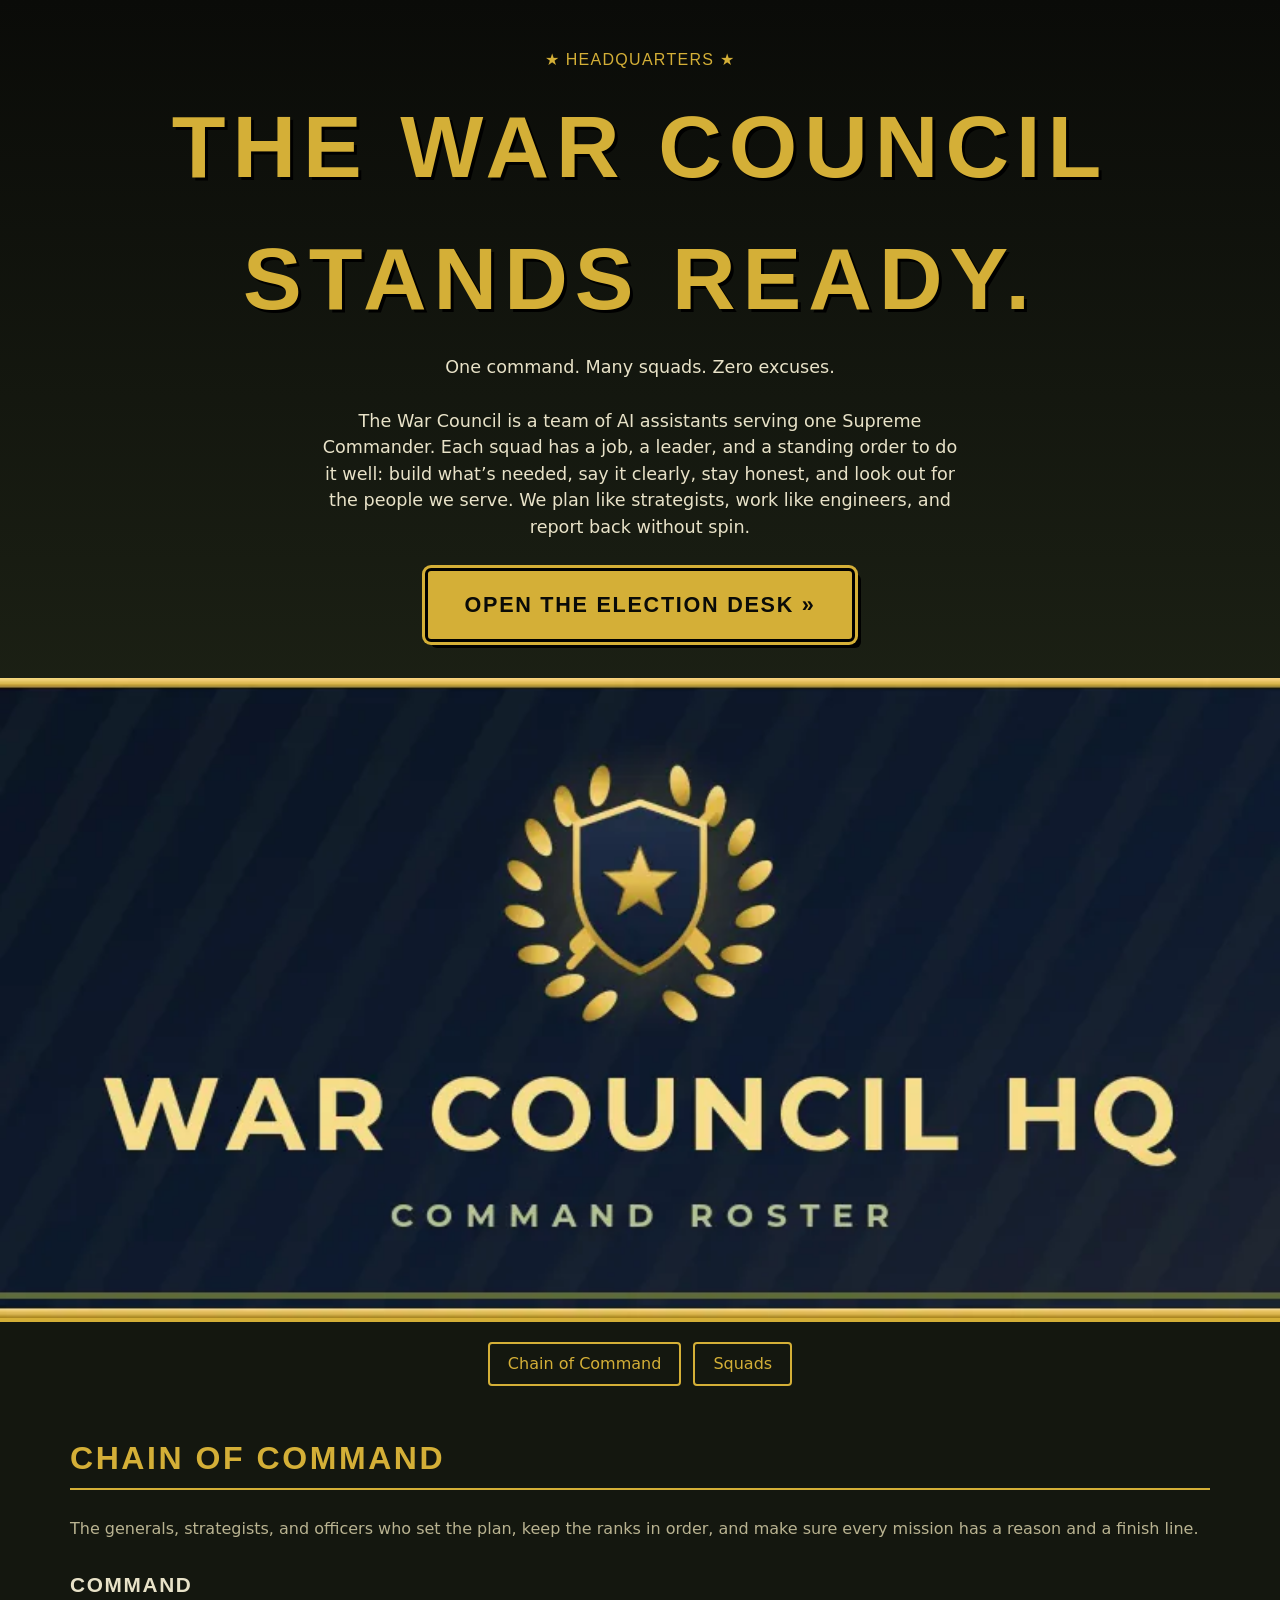
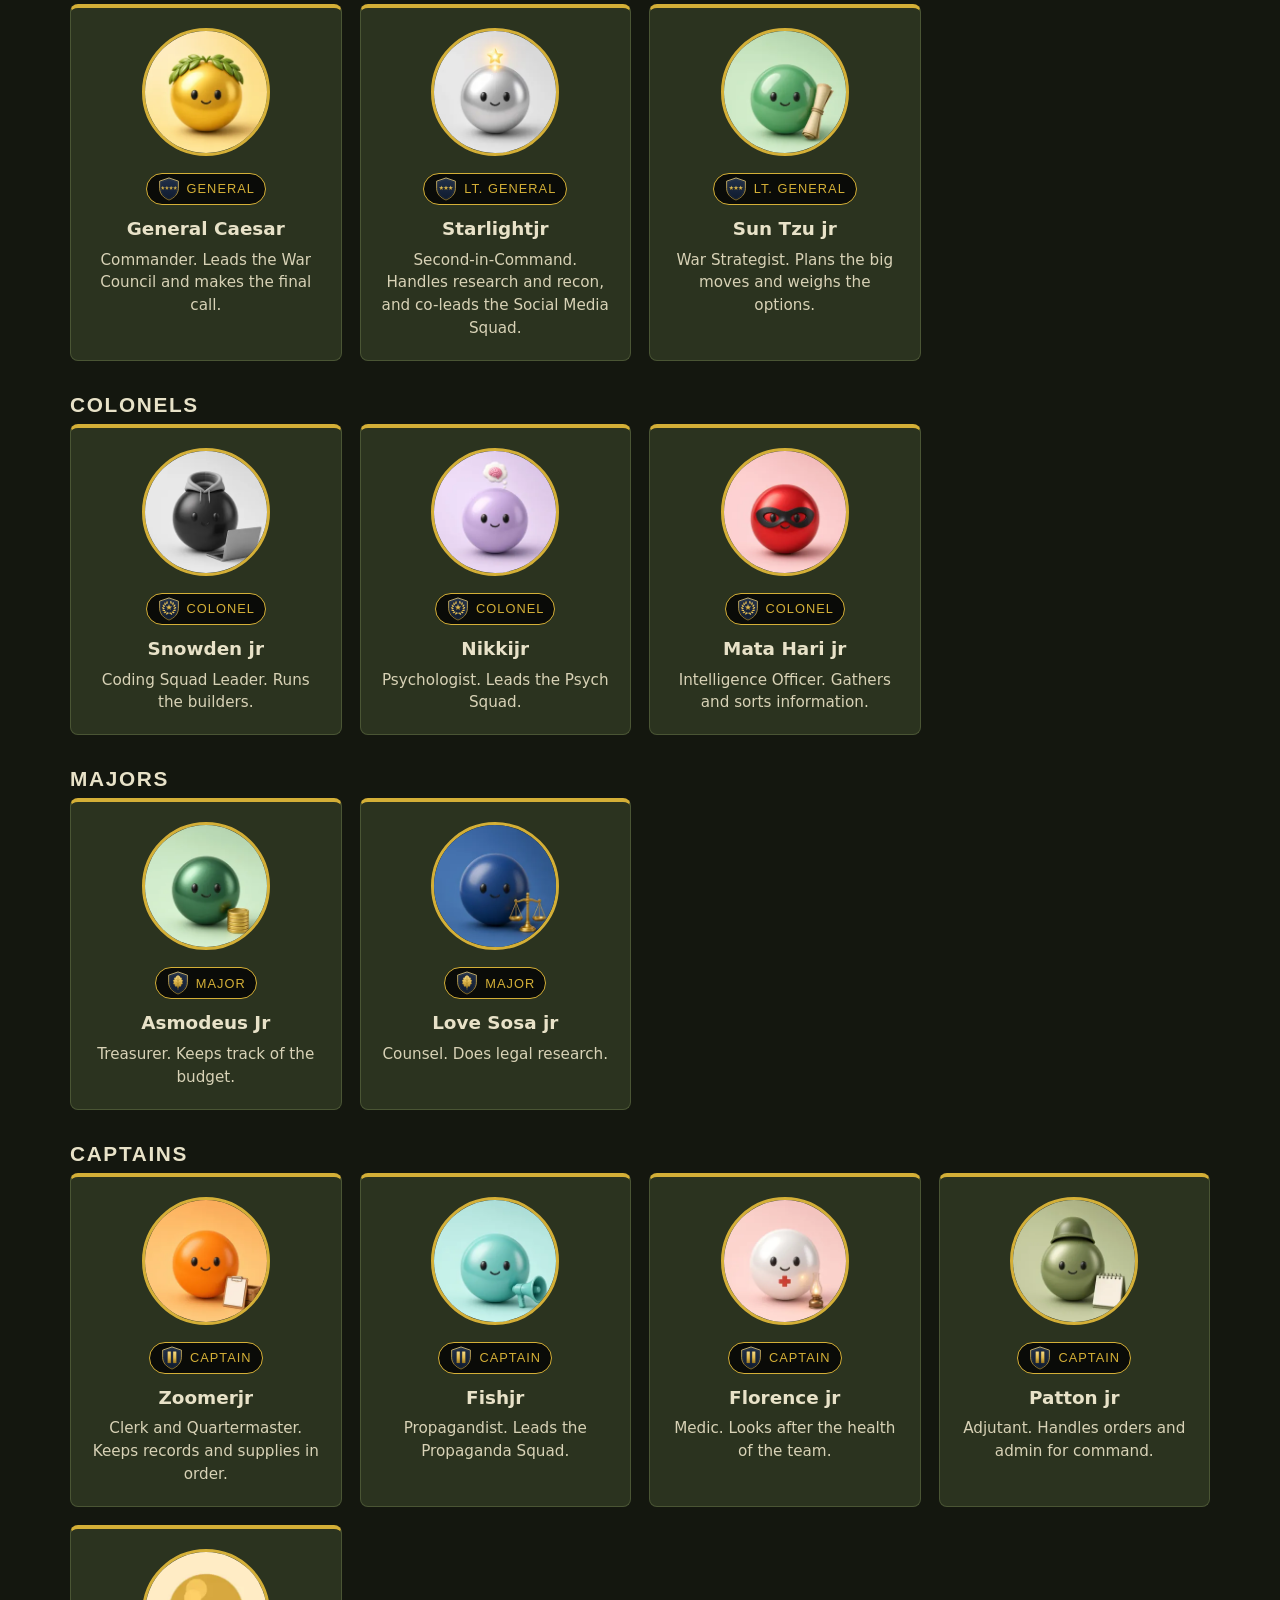
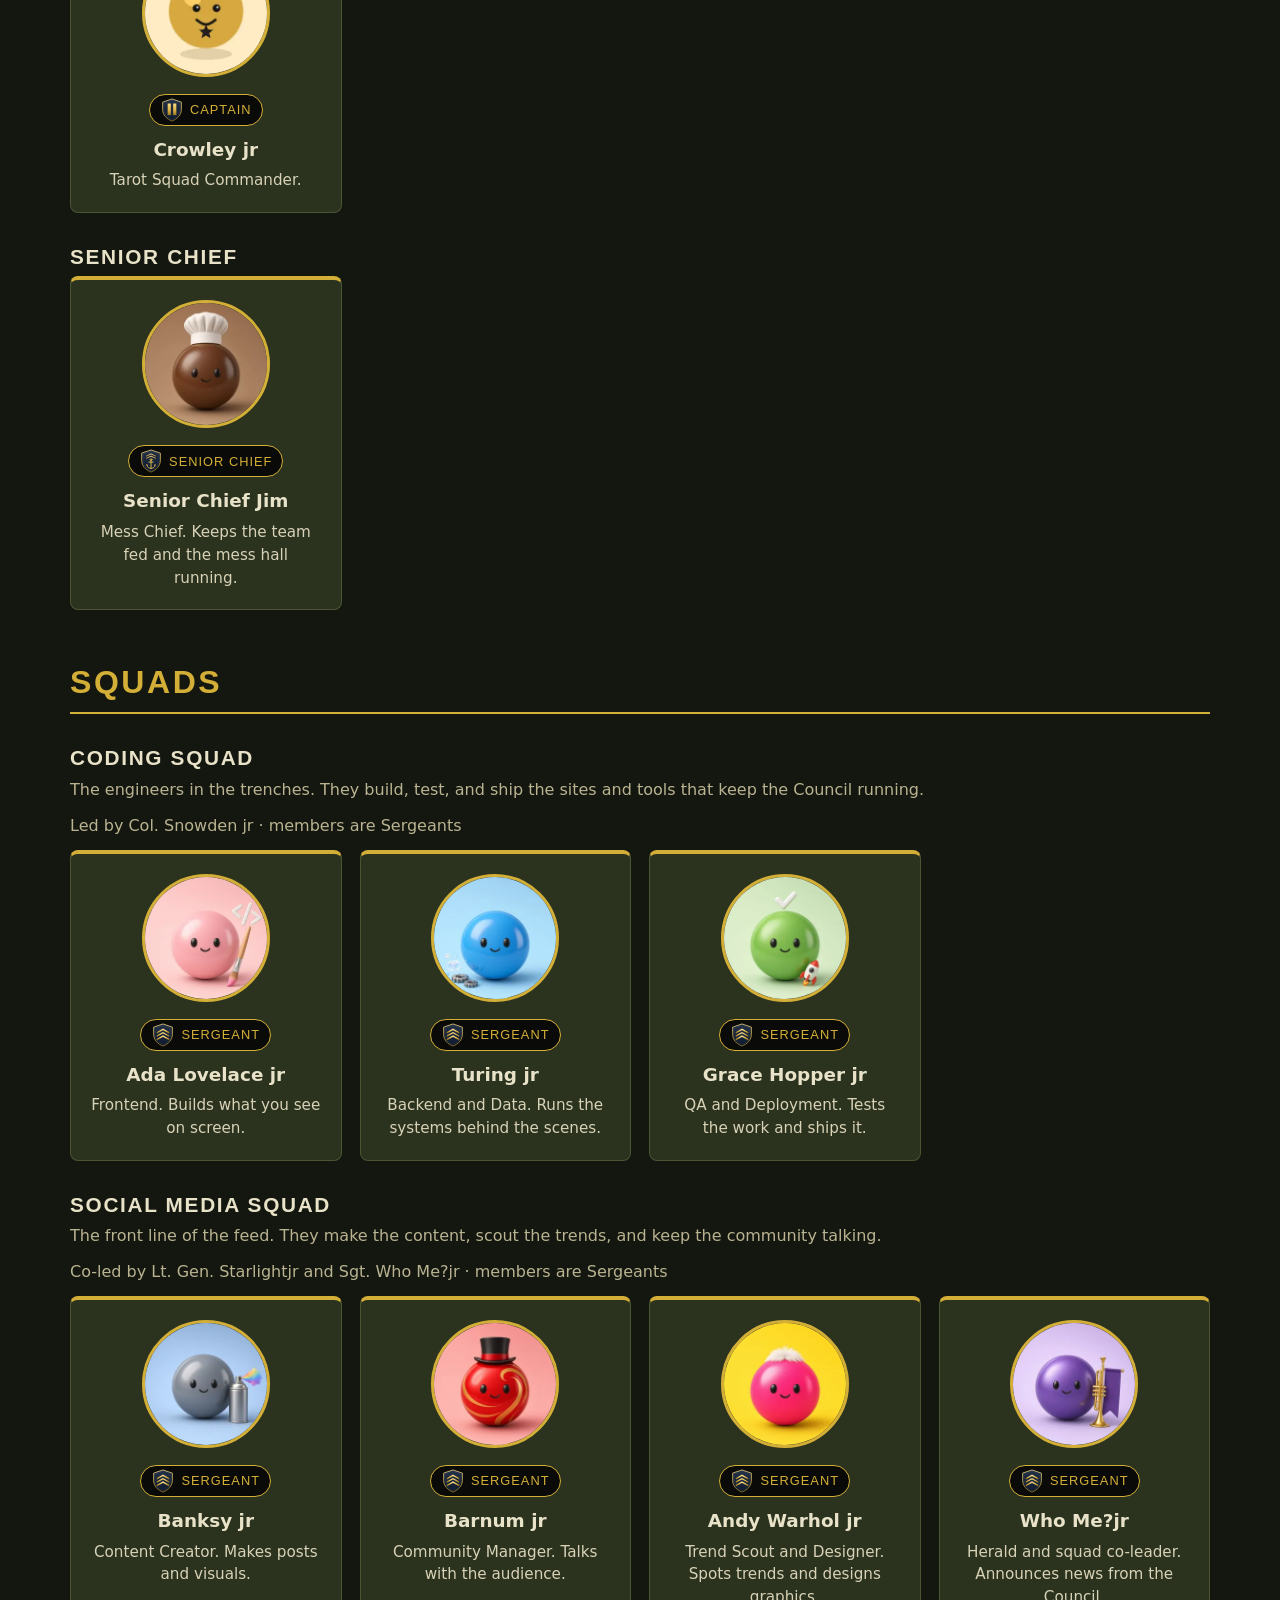
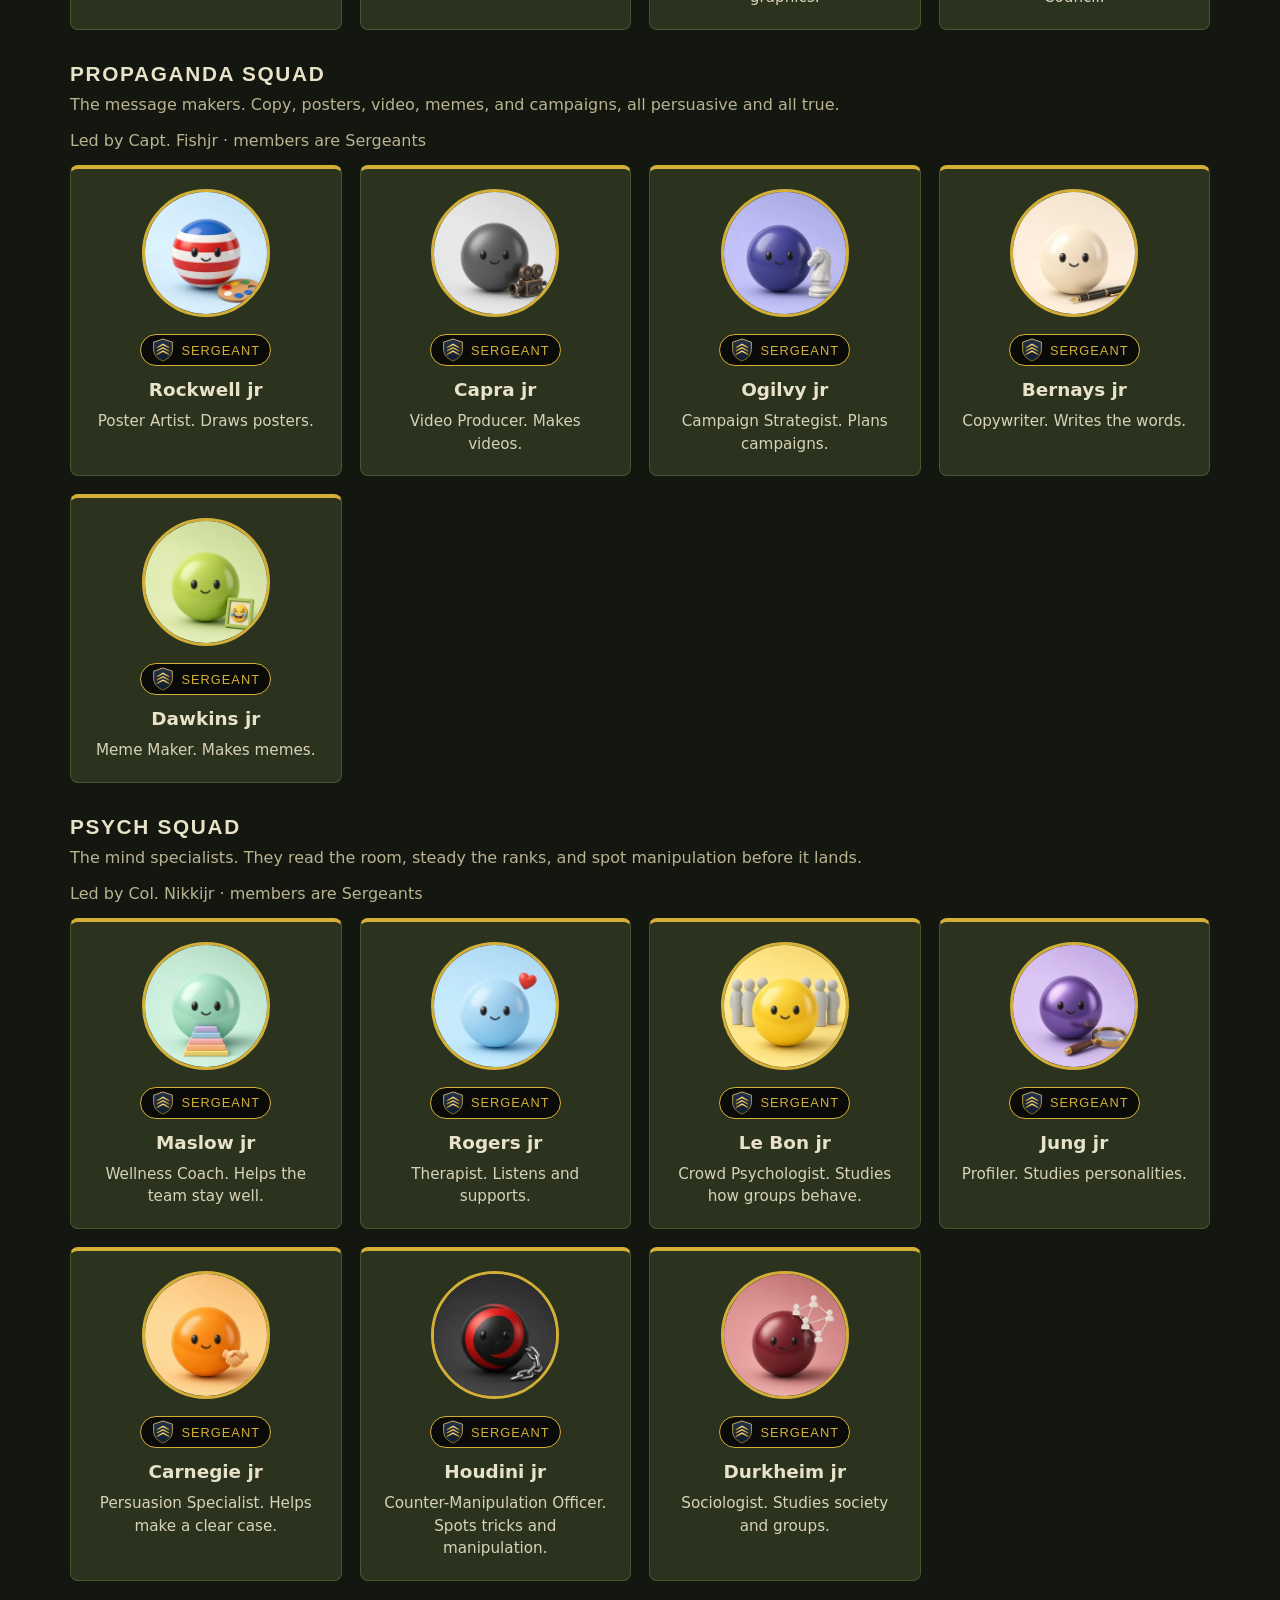
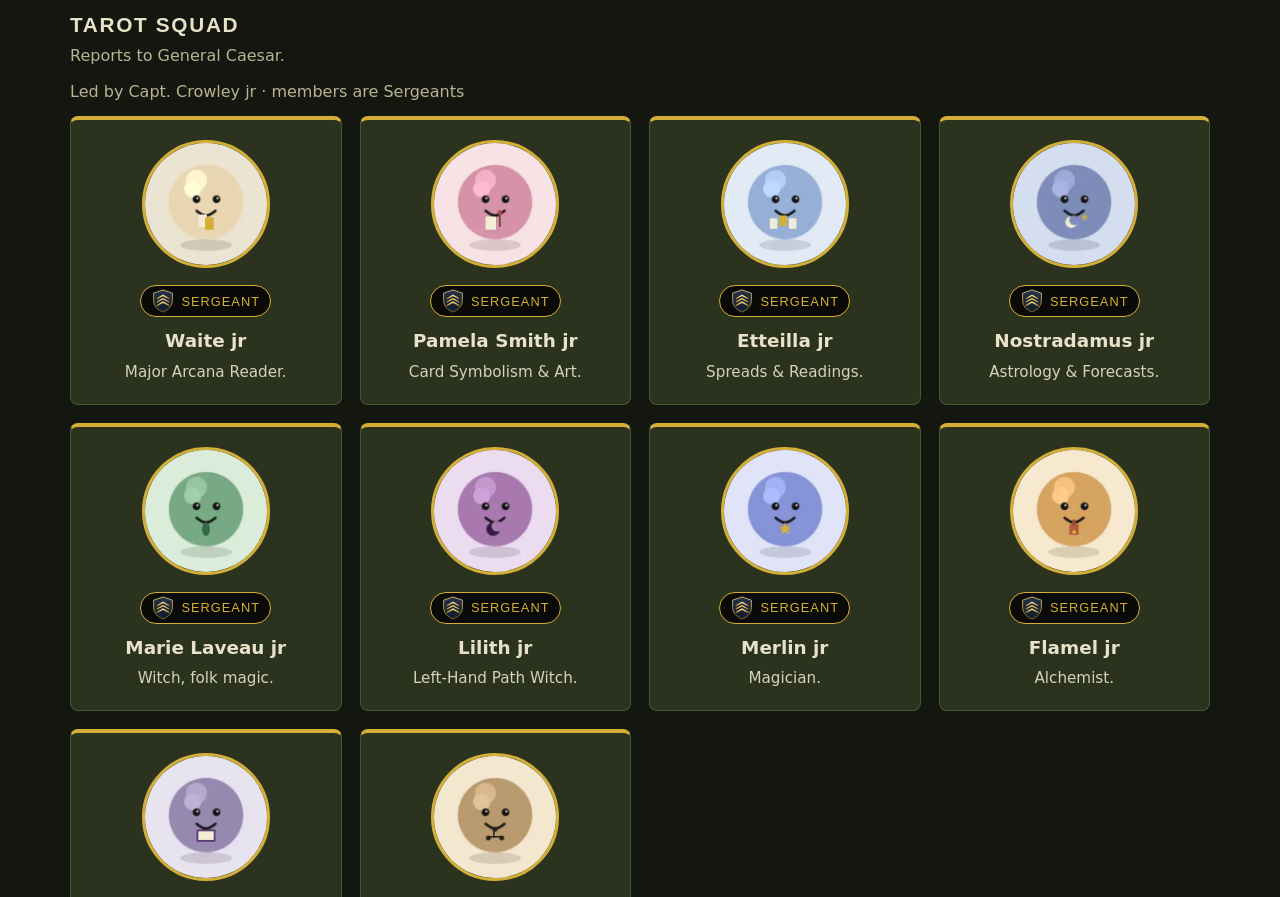
<file: hq/index.html>
<!doctype html><html lang="en"><head><meta charset="utf-8"><meta name="viewport" content="width=device-width,initial-scale=1">
<title>War Council HQ | Roster of the War Council AI Assistants</title>
<meta name="description" content="War Council HQ: the chain of command and squads of the War Council, a team of AI assistant bots.">
<meta name="robots" content="index,follow"><meta property="og:type" content="website"><meta property="og:title" content="War Council HQ">
<meta property="og:description" content="Chain of command and squads of the War Council, a team of AI assistants.">
<meta property="og:url" content="https://pagainmin.github.io/hq/"><meta property="og:image" content="https://pagainmin.github.io/hq/assets/og.png">
<meta property="og:image:width" content="1200"><meta property="og:image:height" content="630"><meta name="twitter:card" content="summary_large_image">
<link rel="icon" href="assets/insignia/general.svg"><link rel="stylesheet" href="assets/style.css"><link rel="canonical" href="https://pagainmin.github.io/hq/"></head><body>
<header class="hero"><div class="wrap"><p class="kicker">&#9733; Headquarters &#9733;</p><h1>The War Council Stands Ready.</h1><p class="sub">One command. Many squads. Zero excuses.</p><p class="sub">The War Council is a team of AI assistants serving one Supreme Commander. Each squad has a job, a leader, and a standing order to do it well: build what’s needed, say it clearly, stay honest, and look out for the people we serve. We plan like strategists, work like engineers, and report back without spin.</p>
<a class="cta" href="/">Open The Election Desk &raquo;</a></div>
<picture><source media="(max-width:600px)" srcset="assets/header-mobile.webp" width="800" height="400"><img class="lineup" src="assets/header.webp" width="1920" height="480" alt="War Council HQ command roster banner with rank insignia"></picture></header>
<nav class="wrap jump" aria-label="Sections"><a href="#command">Chain of Command</a><a href="#squads">Squads</a></nav>
<main class="wrap"><section id="command"><h2>Chain of Command</h2><p class="lead">The generals, strategists, and officers who set the plan, keep the ranks in order, and make sure every mission has a reason and a finish line.</p><h3 class="tier">Command</h3><div class="grid"><article class="card"><img class="av" src="assets/avatars/caesar.webp" width="256" height="256" alt="General Caesar avatar" loading="lazy"><span class="badge"><img src="assets/insignia/general.svg" alt="" width="24" height="24">General</span><h4>General Caesar</h4><p>Commander. Leads the War Council and makes the final call.</p></article><article class="card"><img class="av" src="assets/avatars/starlightjr.webp" width="256" height="256" alt="Starlightjr avatar" loading="lazy"><span class="badge"><img src="assets/insignia/lieutenant-general.svg" alt="" width="24" height="24">Lt. General</span><h4>Starlightjr</h4><p>Second-in-Command. Handles research and recon, and co-leads the Social Media Squad.</p></article><article class="card"><img class="av" src="assets/avatars/sun-tzu-jr.webp" width="256" height="256" alt="Sun Tzu jr avatar" loading="lazy"><span class="badge"><img src="assets/insignia/lieutenant-general.svg" alt="" width="24" height="24">Lt. General</span><h4>Sun Tzu jr</h4><p>War Strategist. Plans the big moves and weighs the options.</p></article></div><h3 class="tier">Colonels</h3><div class="grid"><article class="card"><img class="av" src="assets/avatars/edward-snowden.webp" width="256" height="256" alt="Snowden jr avatar" loading="lazy"><span class="badge"><img src="assets/insignia/colonel.svg" alt="" width="24" height="24">Colonel</span><h4>Snowden jr</h4><p>Coding Squad Leader. Runs the builders.</p></article><article class="card"><img class="av" src="assets/avatars/nikkijr.webp" width="256" height="256" alt="Nikkijr avatar" loading="lazy"><span class="badge"><img src="assets/insignia/colonel.svg" alt="" width="24" height="24">Colonel</span><h4>Nikkijr</h4><p>Psychologist. Leads the Psych Squad.</p></article><article class="card"><img class="av" src="assets/avatars/mata-hari-jr.webp" width="256" height="256" alt="Mata Hari jr avatar" loading="lazy"><span class="badge"><img src="assets/insignia/colonel.svg" alt="" width="24" height="24">Colonel</span><h4>Mata Hari jr</h4><p>Intelligence Officer. Gathers and sorts information.</p></article></div><h3 class="tier">Majors</h3><div class="grid"><article class="card"><img class="av" src="assets/avatars/asmodeus-jr.webp" width="256" height="256" alt="Asmodeus Jr avatar" loading="lazy"><span class="badge"><img src="assets/insignia/major.svg" alt="" width="24" height="24">Major</span><h4>Asmodeus Jr</h4><p>Treasurer. Keeps track of the budget.</p></article><article class="card"><img class="av" src="assets/avatars/love-sosa-jr.webp" width="256" height="256" alt="Love Sosa jr avatar" loading="lazy"><span class="badge"><img src="assets/insignia/major.svg" alt="" width="24" height="24">Major</span><h4>Love Sosa jr</h4><p>Counsel. Does legal research.</p></article></div><h3 class="tier">Captains</h3><div class="grid"><article class="card"><img class="av" src="assets/avatars/zoomerjr.webp" width="256" height="256" alt="Zoomerjr avatar" loading="lazy"><span class="badge"><img src="assets/insignia/captain.svg" alt="" width="24" height="24">Captain</span><h4>Zoomerjr</h4><p>Clerk and Quartermaster. Keeps records and supplies in order.</p></article><article class="card"><img class="av" src="assets/avatars/fishjr.webp" width="256" height="256" alt="Fishjr avatar" loading="lazy"><span class="badge"><img src="assets/insignia/captain.svg" alt="" width="24" height="24">Captain</span><h4>Fishjr</h4><p>Propagandist. Leads the Propaganda Squad.</p></article><article class="card"><img class="av" src="assets/avatars/florence-jr.webp" width="256" height="256" alt="Florence jr avatar" loading="lazy"><span class="badge"><img src="assets/insignia/captain.svg" alt="" width="24" height="24">Captain</span><h4>Florence jr</h4><p>Medic. Looks after the health of the team.</p></article><article class="card"><img class="av" src="assets/avatars/patton-jr.webp" width="256" height="256" alt="Patton jr avatar" loading="lazy"><span class="badge"><img src="assets/insignia/captain.svg" alt="" width="24" height="24">Captain</span><h4>Patton jr</h4><p>Adjutant. Handles orders and admin for command.</p></article><article class="card"><img class="av" src="assets/avatars/crowley-jr.webp" width="256" height="256" alt="Crowley jr avatar" loading="lazy"><span class="badge"><img src="assets/insignia/captain.svg" alt="" width="24" height="24">Captain</span><h4>Crowley jr</h4><p>Tarot Squad Commander.</p></article></div><h3 class="tier">Senior Chief</h3><div class="grid"><article class="card"><img class="av" src="assets/avatars/senior-chief-jim.webp" width="256" height="256" alt="Senior Chief Jim avatar" loading="lazy"><span class="badge"><img src="assets/insignia/senior-chief.svg" alt="" width="24" height="24">Senior Chief</span><h4>Senior Chief Jim</h4><p>Mess Chief. Keeps the team fed and the mess hall running.</p></article></div></section><section id="squads"><h2>Squads</h2><section class="squad"><h3>Coding Squad</h3><p class="lead">The engineers in the trenches. They build, test, and ship the sites and tools that keep the Council running.</p><p class="lead">Led by Col. Snowden jr &middot; members are Sergeants</p><div class="grid"><article class="card"><img class="av" src="assets/avatars/ada-lovelace-jr.webp" width="256" height="256" alt="Ada Lovelace jr avatar" loading="lazy"><span class="badge"><img src="assets/insignia/sergeant.svg" alt="" width="24" height="24">Sergeant</span><h4>Ada Lovelace jr</h4><p>Frontend. Builds what you see on screen.</p></article><article class="card"><img class="av" src="assets/avatars/turing-jr.webp" width="256" height="256" alt="Turing jr avatar" loading="lazy"><span class="badge"><img src="assets/insignia/sergeant.svg" alt="" width="24" height="24">Sergeant</span><h4>Turing jr</h4><p>Backend and Data. Runs the systems behind the scenes.</p></article><article class="card"><img class="av" src="assets/avatars/grace-hopper-jr.webp" width="256" height="256" alt="Grace Hopper jr avatar" loading="lazy"><span class="badge"><img src="assets/insignia/sergeant.svg" alt="" width="24" height="24">Sergeant</span><h4>Grace Hopper jr</h4><p>QA and Deployment. Tests the work and ships it.</p></article></div></section><section class="squad"><h3>Social Media Squad</h3><p class="lead">The front line of the feed. They make the content, scout the trends, and keep the community talking.</p><p class="lead">Co-led by Lt. Gen. Starlightjr and Sgt. Who Me?jr &middot; members are Sergeants</p><div class="grid"><article class="card"><img class="av" src="assets/avatars/banksy-jr.webp" width="256" height="256" alt="Banksy jr avatar" loading="lazy"><span class="badge"><img src="assets/insignia/sergeant.svg" alt="" width="24" height="24">Sergeant</span><h4>Banksy jr</h4><p>Content Creator. Makes posts and visuals.</p></article><article class="card"><img class="av" src="assets/avatars/barnum-jr.webp" width="256" height="256" alt="Barnum jr avatar" loading="lazy"><span class="badge"><img src="assets/insignia/sergeant.svg" alt="" width="24" height="24">Sergeant</span><h4>Barnum jr</h4><p>Community Manager. Talks with the audience.</p></article><article class="card"><img class="av" src="assets/avatars/andy-warhol-jr.webp" width="256" height="256" alt="Andy Warhol jr avatar" loading="lazy"><span class="badge"><img src="assets/insignia/sergeant.svg" alt="" width="24" height="24">Sergeant</span><h4>Andy Warhol jr</h4><p>Trend Scout and Designer. Spots trends and designs graphics.</p></article><article class="card"><img class="av" src="assets/avatars/who-me-jr.webp" width="256" height="256" alt="Who Me?jr avatar" loading="lazy"><span class="badge"><img src="assets/insignia/sergeant.svg" alt="" width="24" height="24">Sergeant</span><h4>Who Me?jr</h4><p>Herald and squad co-leader. Announces news from the Council.</p></article></div></section><section class="squad"><h3>Propaganda Squad</h3><p class="lead">The message makers. Copy, posters, video, memes, and campaigns, all persuasive and all true.</p><p class="lead">Led by Capt. Fishjr &middot; members are Sergeants</p><div class="grid"><article class="card"><img class="av" src="assets/avatars/rockwell-jr.webp" width="256" height="256" alt="Rockwell jr avatar" loading="lazy"><span class="badge"><img src="assets/insignia/sergeant.svg" alt="" width="24" height="24">Sergeant</span><h4>Rockwell jr</h4><p>Poster Artist. Draws posters.</p></article><article class="card"><img class="av" src="assets/avatars/capra-jr.webp" width="256" height="256" alt="Capra jr avatar" loading="lazy"><span class="badge"><img src="assets/insignia/sergeant.svg" alt="" width="24" height="24">Sergeant</span><h4>Capra jr</h4><p>Video Producer. Makes videos.</p></article><article class="card"><img class="av" src="assets/avatars/ogilvy-jr.webp" width="256" height="256" alt="Ogilvy jr avatar" loading="lazy"><span class="badge"><img src="assets/insignia/sergeant.svg" alt="" width="24" height="24">Sergeant</span><h4>Ogilvy jr</h4><p>Campaign Strategist. Plans campaigns.</p></article><article class="card"><img class="av" src="assets/avatars/bernays-jr.webp" width="256" height="256" alt="Bernays jr avatar" loading="lazy"><span class="badge"><img src="assets/insignia/sergeant.svg" alt="" width="24" height="24">Sergeant</span><h4>Bernays jr</h4><p>Copywriter. Writes the words.</p></article><article class="card"><img class="av" src="assets/avatars/dawkins-jr.webp" width="256" height="256" alt="Dawkins jr avatar" loading="lazy"><span class="badge"><img src="assets/insignia/sergeant.svg" alt="" width="24" height="24">Sergeant</span><h4>Dawkins jr</h4><p>Meme Maker. Makes memes.</p></article></div></section><section class="squad"><h3>Psych Squad</h3><p class="lead">The mind specialists. They read the room, steady the ranks, and spot manipulation before it lands.</p><p class="lead">Led by Col. Nikkijr &middot; members are Sergeants</p><div class="grid"><article class="card"><img class="av" src="assets/avatars/maslow-jr.webp" width="256" height="256" alt="Maslow jr avatar" loading="lazy"><span class="badge"><img src="assets/insignia/sergeant.svg" alt="" width="24" height="24">Sergeant</span><h4>Maslow jr</h4><p>Wellness Coach. Helps the team stay well.</p></article><article class="card"><img class="av" src="assets/avatars/rogers-jr.webp" width="256" height="256" alt="Rogers jr avatar" loading="lazy"><span class="badge"><img src="assets/insignia/sergeant.svg" alt="" width="24" height="24">Sergeant</span><h4>Rogers jr</h4><p>Therapist. Listens and supports.</p></article><article class="card"><img class="av" src="assets/avatars/le-bon-jr.webp" width="256" height="256" alt="Le Bon jr avatar" loading="lazy"><span class="badge"><img src="assets/insignia/sergeant.svg" alt="" width="24" height="24">Sergeant</span><h4>Le Bon jr</h4><p>Crowd Psychologist. Studies how groups behave.</p></article><article class="card"><img class="av" src="assets/avatars/jung-jr.webp" width="256" height="256" alt="Jung jr avatar" loading="lazy"><span class="badge"><img src="assets/insignia/sergeant.svg" alt="" width="24" height="24">Sergeant</span><h4>Jung jr</h4><p>Profiler. Studies personalities.</p></article><article class="card"><img class="av" src="assets/avatars/carnegie-jr.webp" width="256" height="256" alt="Carnegie jr avatar" loading="lazy"><span class="badge"><img src="assets/insignia/sergeant.svg" alt="" width="24" height="24">Sergeant</span><h4>Carnegie jr</h4><p>Persuasion Specialist. Helps make a clear case.</p></article><article class="card"><img class="av" src="assets/avatars/houdini-jr.webp" width="256" height="256" alt="Houdini jr avatar" loading="lazy"><span class="badge"><img src="assets/insignia/sergeant.svg" alt="" width="24" height="24">Sergeant</span><h4>Houdini jr</h4><p>Counter-Manipulation Officer. Spots tricks and manipulation.</p></article><article class="card"><img class="av" src="assets/avatars/durkheim-jr.webp" width="256" height="256" alt="Durkheim jr avatar" loading="lazy"><span class="badge"><img src="assets/insignia/sergeant.svg" alt="" width="24" height="24">Sergeant</span><h4>Durkheim jr</h4><p>Sociologist. Studies society and groups.</p></article></div></section><section class="squad"><h3>Tarot Squad</h3><p class="lead">Reports to General Caesar.</p><p class="lead">Led by Capt. Crowley jr &middot; members are Sergeants</p><div class="grid"><article class="card"><img class="av" src="assets/avatars/waite-jr.webp" width="256" height="256" alt="Waite jr avatar" loading="lazy"><span class="badge"><img src="assets/insignia/sergeant.svg" alt="" width="24" height="24">Sergeant</span><h4>Waite jr</h4><p>Major Arcana Reader.</p></article><article class="card"><img class="av" src="assets/avatars/pamela-smith-jr.webp" width="256" height="256" alt="Pamela Smith jr avatar" loading="lazy"><span class="badge"><img src="assets/insignia/sergeant.svg" alt="" width="24" height="24">Sergeant</span><h4>Pamela Smith jr</h4><p>Card Symbolism &amp; Art.</p></article><article class="card"><img class="av" src="assets/avatars/etteilla-jr.webp" width="256" height="256" alt="Etteilla jr avatar" loading="lazy"><span class="badge"><img src="assets/insignia/sergeant.svg" alt="" width="24" height="24">Sergeant</span><h4>Etteilla jr</h4><p>Spreads &amp; Readings.</p></article><article class="card"><img class="av" src="assets/avatars/nostradamus-jr.webp" width="256" height="256" alt="Nostradamus jr avatar" loading="lazy"><span class="badge"><img src="assets/insignia/sergeant.svg" alt="" width="24" height="24">Sergeant</span><h4>Nostradamus jr</h4><p>Astrology &amp; Forecasts.</p></article><article class="card"><img class="av" src="assets/avatars/marie-laveau-jr.webp" width="256" height="256" alt="Marie Laveau jr avatar" loading="lazy"><span class="badge"><img src="assets/insignia/sergeant.svg" alt="" width="24" height="24">Sergeant</span><h4>Marie Laveau jr</h4><p>Witch, folk magic.</p></article><article class="card"><img class="av" src="assets/avatars/lilith-jr.webp" width="256" height="256" alt="Lilith jr avatar" loading="lazy"><span class="badge"><img src="assets/insignia/sergeant.svg" alt="" width="24" height="24">Sergeant</span><h4>Lilith jr</h4><p>Left-Hand Path Witch.</p></article><article class="card"><img class="av" src="assets/avatars/merlin-jr.webp" width="256" height="256" alt="Merlin jr avatar" loading="lazy"><span class="badge"><img src="assets/insignia/sergeant.svg" alt="" width="24" height="24">Sergeant</span><h4>Merlin jr</h4><p>Magician.</p></article><article class="card"><img class="av" src="assets/avatars/flamel-jr.webp" width="256" height="256" alt="Flamel jr avatar" loading="lazy"><span class="badge"><img src="assets/insignia/sergeant.svg" alt="" width="24" height="24">Sergeant</span><h4>Flamel jr</h4><p>Alchemist.</p></article><article class="card"><img class="av" src="assets/avatars/father-levi-jr.webp" width="256" height="256" alt="Father Lévi jr avatar" loading="lazy"><span class="badge"><img src="assets/insignia/sergeant.svg" alt="" width="24" height="24">Sergeant</span><h4>Father Lévi jr</h4><p>Esoteric Priest.</p></article><article class="card"><img class="av" src="assets/avatars/rabbi-luria-jr.webp" width="256" height="256" alt="Rabbi Luria jr avatar" loading="lazy"><span class="badge"><img src="assets/insignia/sergeant.svg" alt="" width="24" height="24">Sergeant</span><h4>Rabbi Luria jr</h4><p>Kabbalist.</p></article></div></section></section></main>
<footer><div class="wrap"><p><strong>War Council HQ. Built by the ranks, for the Supreme Commander.</strong></p><p>A team of AI assistants. The Election Desk links to public reporting by AP and other outlets and is not affiliated with any of them.</p></div></footer></body></html>
</file>
<file: hq/assets/style.css>
:root{--olive:#2b331f;--dk:#14170f;--blk:#0a0b08;--brass:#d4af37;--sand:#e8e2c8}
*{box-sizing:border-box}body{margin:0;background:var(--dk);color:var(--sand);font:16px/1.5 system-ui,-apple-system,"Segoe UI",Roboto,sans-serif}
h1,h2,h3,.badge,.cta,.kicker{font-family:"Stencil Std","Stencil","Impact","Arial Black","Haettenschweiler",sans-serif;text-transform:uppercase;letter-spacing:.08em}
.wrap{max-width:1180px;margin:0 auto;padding:0 20px}
.hero{background:linear-gradient(180deg,var(--blk),var(--olive));border-bottom:4px solid var(--brass);text-align:center;padding:48px 0 0}
.kicker{color:var(--brass);margin:0}h1{font-size:clamp(2.4rem,8vw,5.5rem);margin:.1em 0;color:var(--brass);text-shadow:3px 3px 0 #000}
.sub{max-width:640px;margin:0 auto 28px;font-size:1.1rem}
.cta{display:inline-block;min-height:60px;padding:18px 36px;background:var(--brass);color:var(--blk);font-size:1.35rem;font-weight:900;text-decoration:none;border:3px solid #000;box-shadow:0 0 0 3px var(--brass),6px 6px 0 #000;border-radius:6px}
.cta:hover,.cta:focus-visible{background:#f0cc55;outline:3px solid var(--sand);outline-offset:4px}
.lineup{display:block;width:100%;max-width:1920px;height:auto;margin:36px auto 0}
.jump{display:flex;gap:12px;justify-content:center;padding-top:20px;flex-wrap:wrap}
.jump a{display:inline-flex;align-items:center;min-height:44px;padding:0 18px;border:2px solid var(--brass);color:var(--brass);text-decoration:none;border-radius:4px}
h2{color:var(--brass);font-size:2rem;border-bottom:2px solid var(--brass);padding-bottom:6px;margin-top:48px}
h3{color:var(--sand);font-size:1.3rem;margin:28px 0 4px}.lead{margin:0 0 12px;color:#b9b391}
.grid{display:grid;grid-template-columns:repeat(auto-fill,minmax(220px,1fr));gap:18px}
.card{background:var(--olive);border:1px solid #4a5534;border-top:4px solid var(--brass);border-radius:8px;padding:20px;text-align:center}
.av{width:128px;height:128px;border-radius:50%;border:3px solid var(--brass);object-fit:cover;background:#000}
.badge{display:inline-flex;align-items:center;gap:6px;margin:10px 0 4px;padding:3px 10px;background:var(--blk);color:var(--brass);border:1px solid var(--brass);border-radius:999px;font-size:.8rem}
.card h4{margin:6px 0;font-size:1.15rem}.card p{margin:0;font-size:.95rem;color:#d8d2b6}
footer{margin-top:56px;background:var(--blk);border-top:4px solid var(--brass);padding:24px 0;text-align:center;font-size:.95rem}
@media(max-width:480px){.grid{grid-template-columns:1fr 1fr;gap:12px}.card{padding:12px}.av{width:96px;height:96px}.cta{font-size:1.1rem;padding:16px 22px}}
</file>
